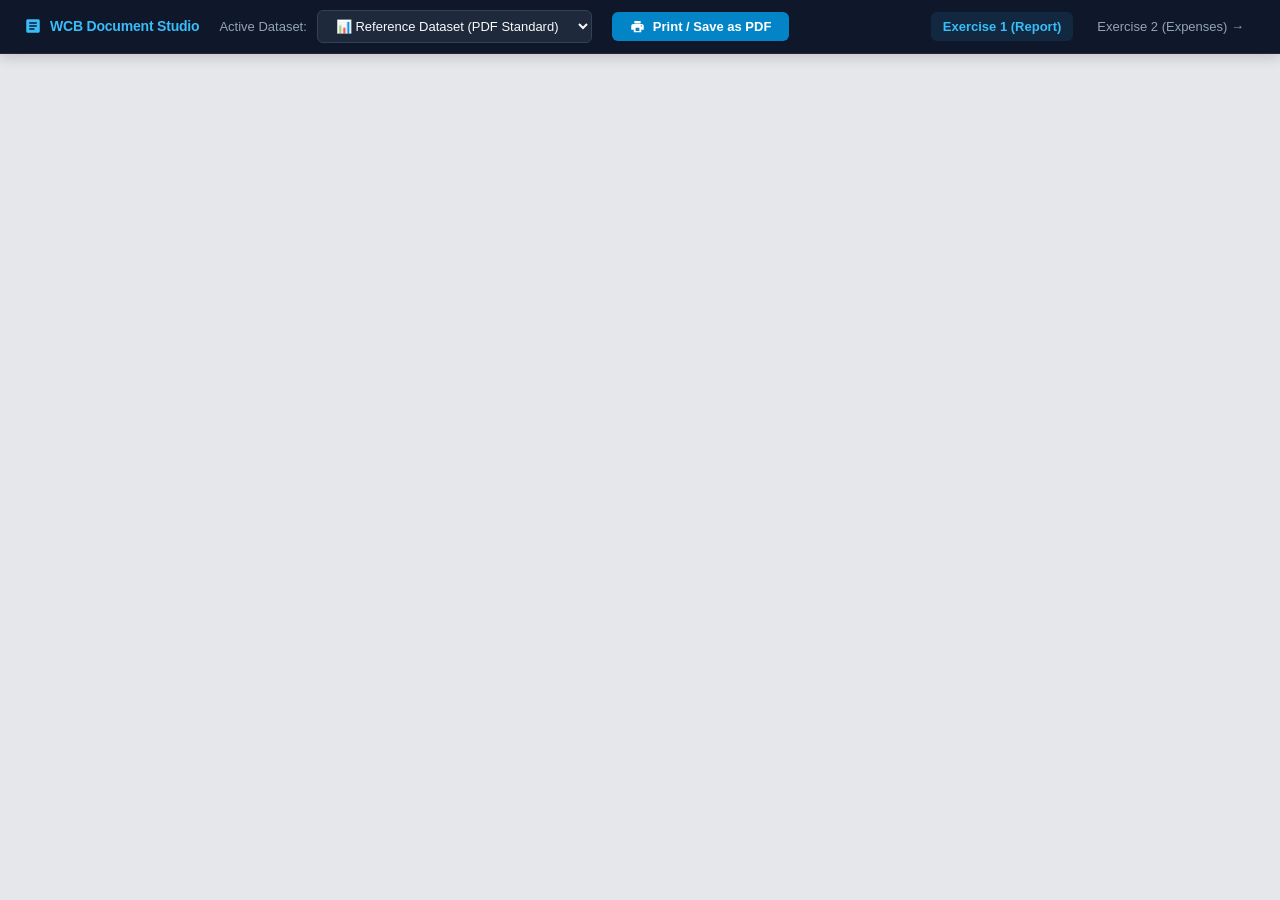
<file: exercise-1/index.html>
<!DOCTYPE html>
<html lang="en">
<head>
  <meta charset="UTF-8">
  <meta name="viewport" content="width=device-width, initial-scale=1.0">
  <title>Exercise 1 — Worker Progress Report | WCB Document Studio</title>
  <link rel="stylesheet" href="style.css">
</head>
<body>

 
  <div class="demo-controls no-print" role="region" aria-label="Document Controls">
    <div class="brand-badge">
      <svg viewBox="0 0 24 24"><path d="M19 3H5c-1.1 0-2 .9-2 2v14c0 1.1.9 2 2 2h14c1.1 0 2-.9 2-2V5c0-1.1-.9-2-2-2zm-5 14H7v-2h7v2zm3-4H7v-2h10v2zm0-4H7V7h10v2z"/></svg>
      <span>WCB Document Studio</span>
    </div>

    <div class="controls-group">
      <label for="dataset-select">Active Dataset:</label>
      <select id="dataset-select" onchange="switchDataset(this.value)" aria-label="Select Dataset">
        <option value="reference">📊 Reference Dataset (PDF Standard)</option>
        <option value="minimal">⚡ Minimal Dataset (Sparse Values)</option>
        <option value="large">📈 Large Dataset (Extended Multi-row)</option>
      </select>
    </div>

    <button class="btn-print" onclick="printDocument()" aria-label="Print Document or Save as PDF">
      <svg viewBox="0 0 24 24"><path d="M19 8H5c-1.66 0-3 1.34-3 3v6h4v4h12v-4h4v-6c0-1.66-1.34-3-3-3zm-4 11H9v-5h6v5zm3-7c-.55 0-1-.45-1-1s.45-1 1-1 1 .45 1 1-.45 1-1 1zm-1-9H7v4h10V3z"/></svg>
      <span>Print / Save as PDF</span>
    </button>

    <div class="nav-links">
      <a href="../exercise-1/index.html" class="nav-link active">Exercise 1 (Report)</a>
      <a href="../exercise-2/index.html" class="nav-link">Exercise 2 (Expenses) →</a>
    </div>
  </div>


  <main id="document-app"></main>

  
  <script src="../shared/common.js"></script>
  <script src="data.js"></script>
  <script src="script.js"></script>
</body>
</html>
</file>
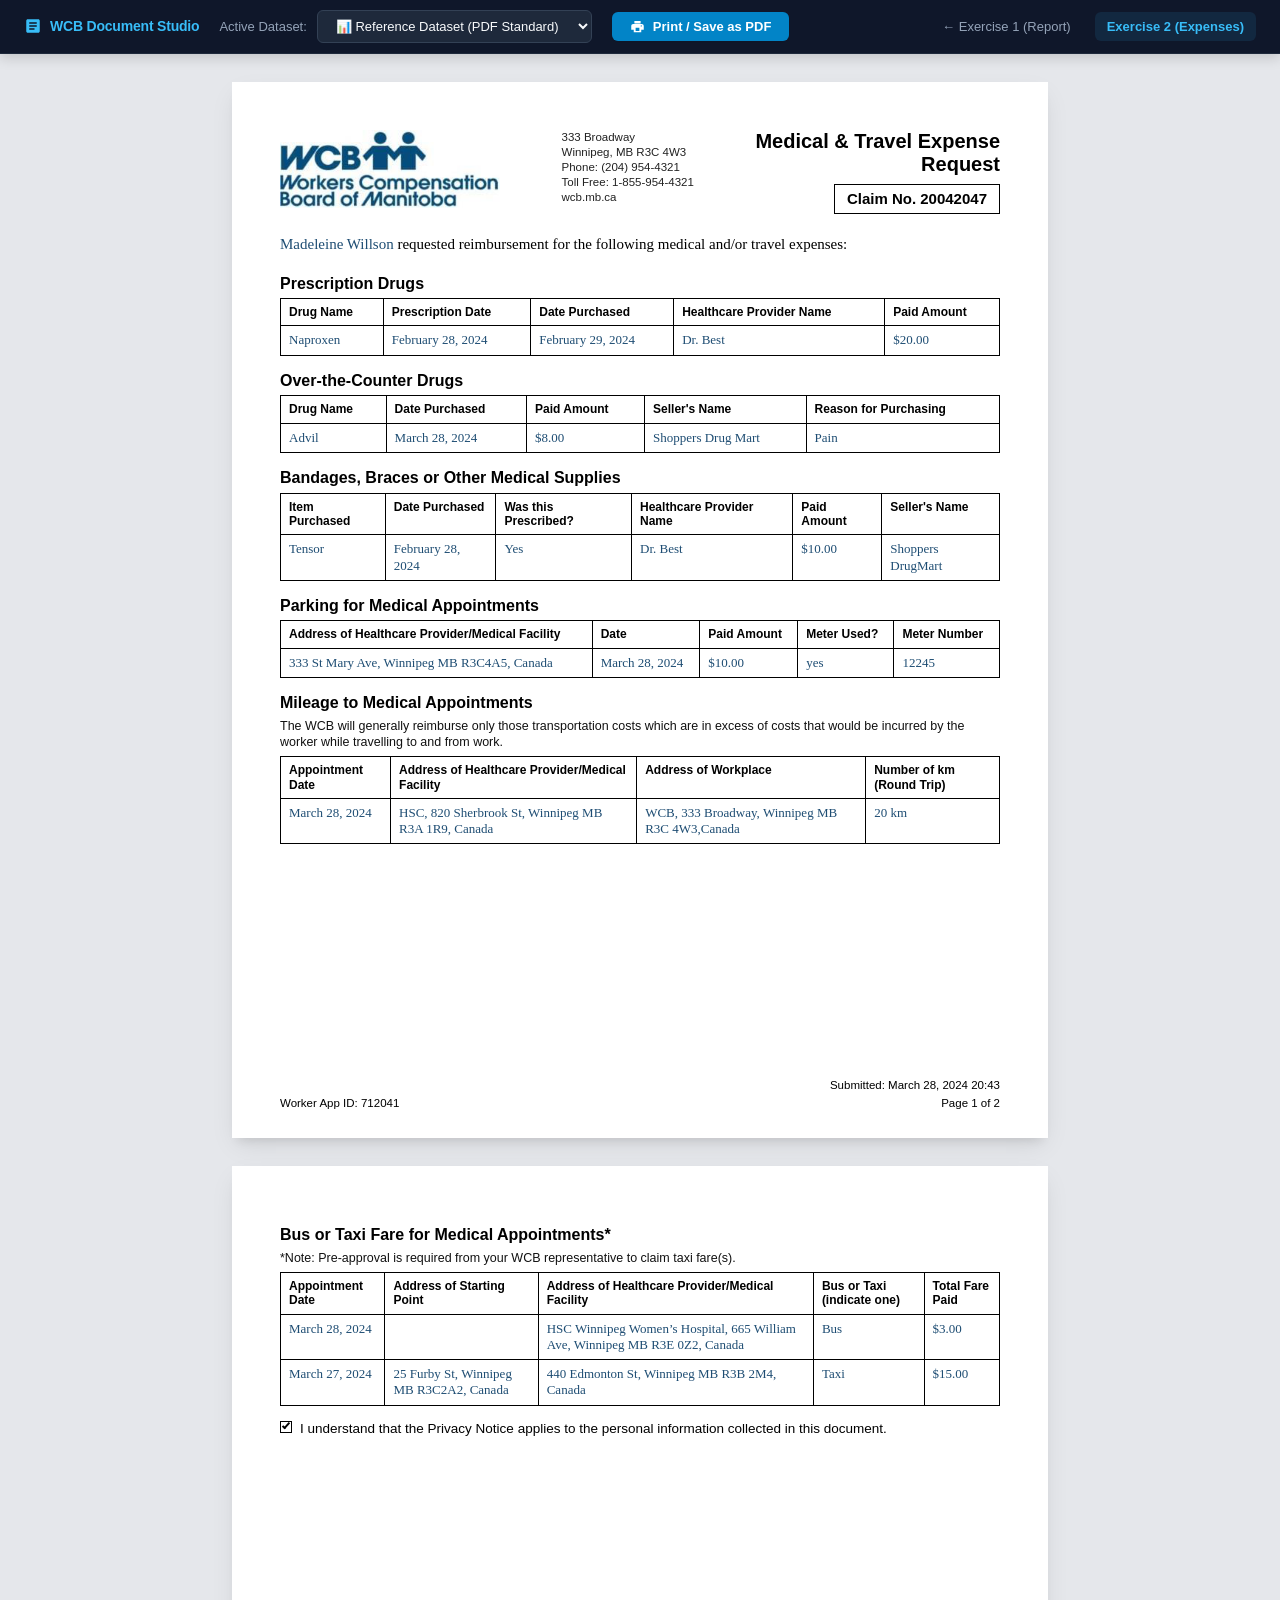
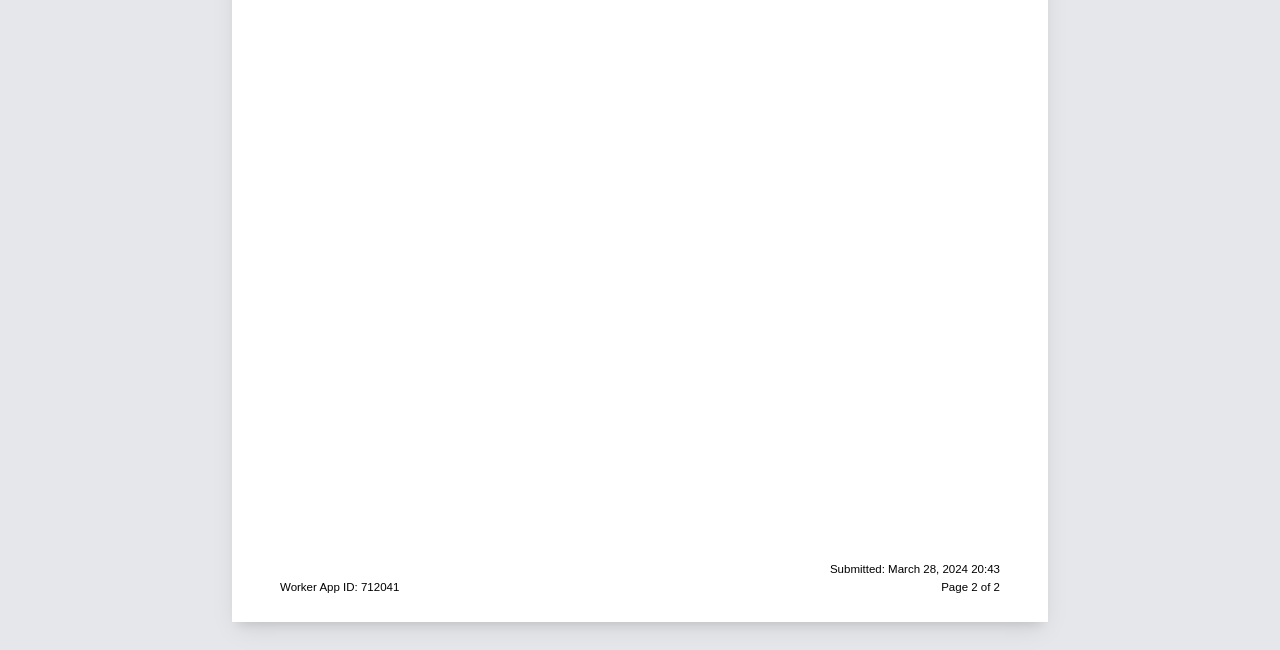
<file: exercise-2/index.html>
<!DOCTYPE html>
<html lang="en">
<head>
  <meta charset="UTF-8">
  <meta name="viewport" content="width=device-width, initial-scale=1.0">
  <title>Exercise 2 — Medical & Travel Expense Request | WCB Document Studio</title>
  <link rel="stylesheet" href="style.css">
</head>
<body>

  <!-- Professional Screen Demo Controls (Excluded from print) -->
  <div class="demo-controls no-print" role="region" aria-label="Document Controls">
    <div class="brand-badge">
      <svg viewBox="0 0 24 24"><path d="M19 3H5c-1.1 0-2 .9-2 2v14c0 1.1.9 2 2 2h14c1.1 0 2-.9 2-2V5c0-1.1-.9-2-2-2zm-5 14H7v-2h7v2zm3-4H7v-2h10v2zm0-4H7V7h10v2z"/></svg>
      <span>WCB Document Studio</span>
    </div>

    <div class="controls-group">
      <label for="dataset-select">Active Dataset:</label>
      <select id="dataset-select" onchange="switchDataset(this.value)" aria-label="Select Dataset">
        <option value="reference">📊 Reference Dataset (PDF Standard)</option>
        <option value="minimal">⚡ Minimal Dataset (Sparse Values)</option>
        <option value="large">📈 Large Dataset (Extended Multi-row)</option>
      </select>
    </div>

    <button class="btn-print" onclick="printDocument()" aria-label="Print Document or Save as PDF">
      <svg viewBox="0 0 24 24"><path d="M19 8H5c-1.66 0-3 1.34-3 3v6h4v4h12v-4h4v-6c0-1.66-1.34-3-3-3zm-4 11H9v-5h6v5zm3-7c-.55 0-1-.45-1-1s.45-1 1-1 1 .45 1 1-.45 1-1 1zm-1-9H7v4h10V3z"/></svg>
      <span>Print / Save as PDF</span>
    </button>

    <div class="nav-links">
      <a href="../exercise-1/index.html" class="nav-link">← Exercise 1 (Report)</a>
      <a href="../exercise-2/index.html" class="nav-link active">Exercise 2 (Expenses)</a>
    </div>
  </div>

  <!-- Main Render Target -->
  <main id="document-app"></main>

  <!-- Scripts -->
  <script src="../shared/common.js"></script>
  <script src="data.js"></script>
  <script src="script.js"></script>
</body>
</html>
</file>
<file: exercise-1/style.css>
@import url('../shared/common.css');

.exercise-container {
  width: 100%;
}


.form-box {
  border: 1px solid var(--border-color);
  padding: 10px 14px 12px 14px;
  margin-bottom: 14px;
  background-color: #ffffff;
  border-radius: 0;
}

.box-label {
  font-size: 11.5px;
  color: #111111;
  margin-bottom: 6px;
}


.options-row {
  display: flex;
  flex-wrap: wrap;
  gap: 12px 24px;
  align-items: flex-start;
}

.option-item {
  display: flex;
  align-items: flex-start;
  font-size: 13px;
  line-height: 1.25;
}

.option-item span {
  display: inline-block;
}

.options-grid-3 {
  display: grid;
  grid-template-columns: 1fr 1fr 1.6fr;
  gap: 12px;
}

.options-grid-2-2 {
  display: grid;
  grid-template-columns: 1fr 1fr;
  gap: 12px 24px;
}

.options-grid-2 {
  display: grid;
  grid-template-columns: 1fr 1fr;
  gap: 12px;
}


.field-row {
  display: flex;
  align-items: baseline;
  flex-wrap: wrap;
  gap: 8px;
  margin-top: 12px;
  margin-bottom: 14px;
  font-size: 13.5px;
}

.underline-wrapper {
  display: inline-flex;
  flex-direction: column;
  align-items: center;
  vertical-align: bottom;
}

.underline-line {
  border-bottom: 1px solid #000000;
  min-width: 140px;
  text-align: center;
  font-family: var(--font-serif);
  color: var(--wcb-blue);
  font-size: 14.5px;
  padding: 0 8px 1px 8px;
  line-height: 1.2;
}

.underline-line.long {
  min-width: 220px;
}

.underline-line.full {
  width: 100%;
  min-width: 320px;
}

.underline-sublabel {
  font-size: 10.5px;
  color: #222222;
  margin-top: 2px;
  text-align: center;
}

/* Response Box / Text Area Box */
.response-box {
  border: 1px solid var(--border-color);
  padding: 10px 14px;
  margin-bottom: 14px;
  background-color: #ffffff;
  border-radius: 0;
}

.response-box-title {
  font-size: 13px;
  font-weight: 500;
  margin-bottom: 6px;
}

.response-box-content {
  font-family: var(--font-serif);
  color: var(--wcb-blue);
  font-size: 14.5px;
  min-height: 65px;
  word-break: break-word;
}

.response-box-content.large-box {
  min-height: 95px;
}


.pain-scale-container {
  display: flex;
  align-items: flex-start;
  gap: 16px;
  margin-top: 12px;
  margin-bottom: 16px;
}

.pain-scale-text {
  flex: 1;
  font-size: 13.5px;
  line-height: 1.35;
}

.pain-grid {
  display: grid;
  grid-template-columns: repeat(5, 1fr);
  gap: 10px 18px;
  width: 280px;
}


.certification-block {
  margin-top: 36px;
  display: flex;
  flex-direction: column;
  gap: 24px;
}

.cert-item {
  display: flex;
  align-items: flex-start;
  font-size: 13.5px;
  line-height: 1.45;
  text-align: justify;
}

.privacy-link {
  color: var(--wcb-blue);
  text-decoration: underline;
  cursor: pointer;
}
</file>
<file: exercise-2/style.css>
/* Exercise 2 Specific Styles — Medical & Travel Expense Request */

@import url('../shared/common.css');

.table-section-title {
  font-size: 16px;
  font-weight: 700;
  color: #000000;
  margin-top: 14px;
  margin-bottom: 4px;
}

.table-disclaimer-note {
  font-size: 12.5px;
  color: #111111;
  margin-bottom: 6px;
  line-height: 1.3;
}

/* Expense Tables */
.expense-table {
  width: 100%;
  border-collapse: collapse;
  margin-bottom: 14px;
  font-size: 12.5px;
}

.expense-table th,
.expense-table td {
  border: 1.5px solid var(--border-color);
  padding: 6px 8px;
  text-align: left;
  vertical-align: top;
}

.expense-table th {
  font-weight: 700;
  color: #000000;
  background-color: #ffffff;
  font-size: 12px;
  line-height: 1.2;
}

.expense-table td {
  font-family: var(--font-serif);
  color: var(--wcb-blue);
  font-size: 13px;
  line-height: 1.25;
}

.expense-table td.empty-row-cell {
  color: #666666;
  font-style: italic;
  text-align: center;
  font-family: var(--font-sans);
}

/* Page 2 Bottom Section */
.p2-privacy-container {
  margin-top: auto;
  padding-bottom: 24px;
}
</file>
